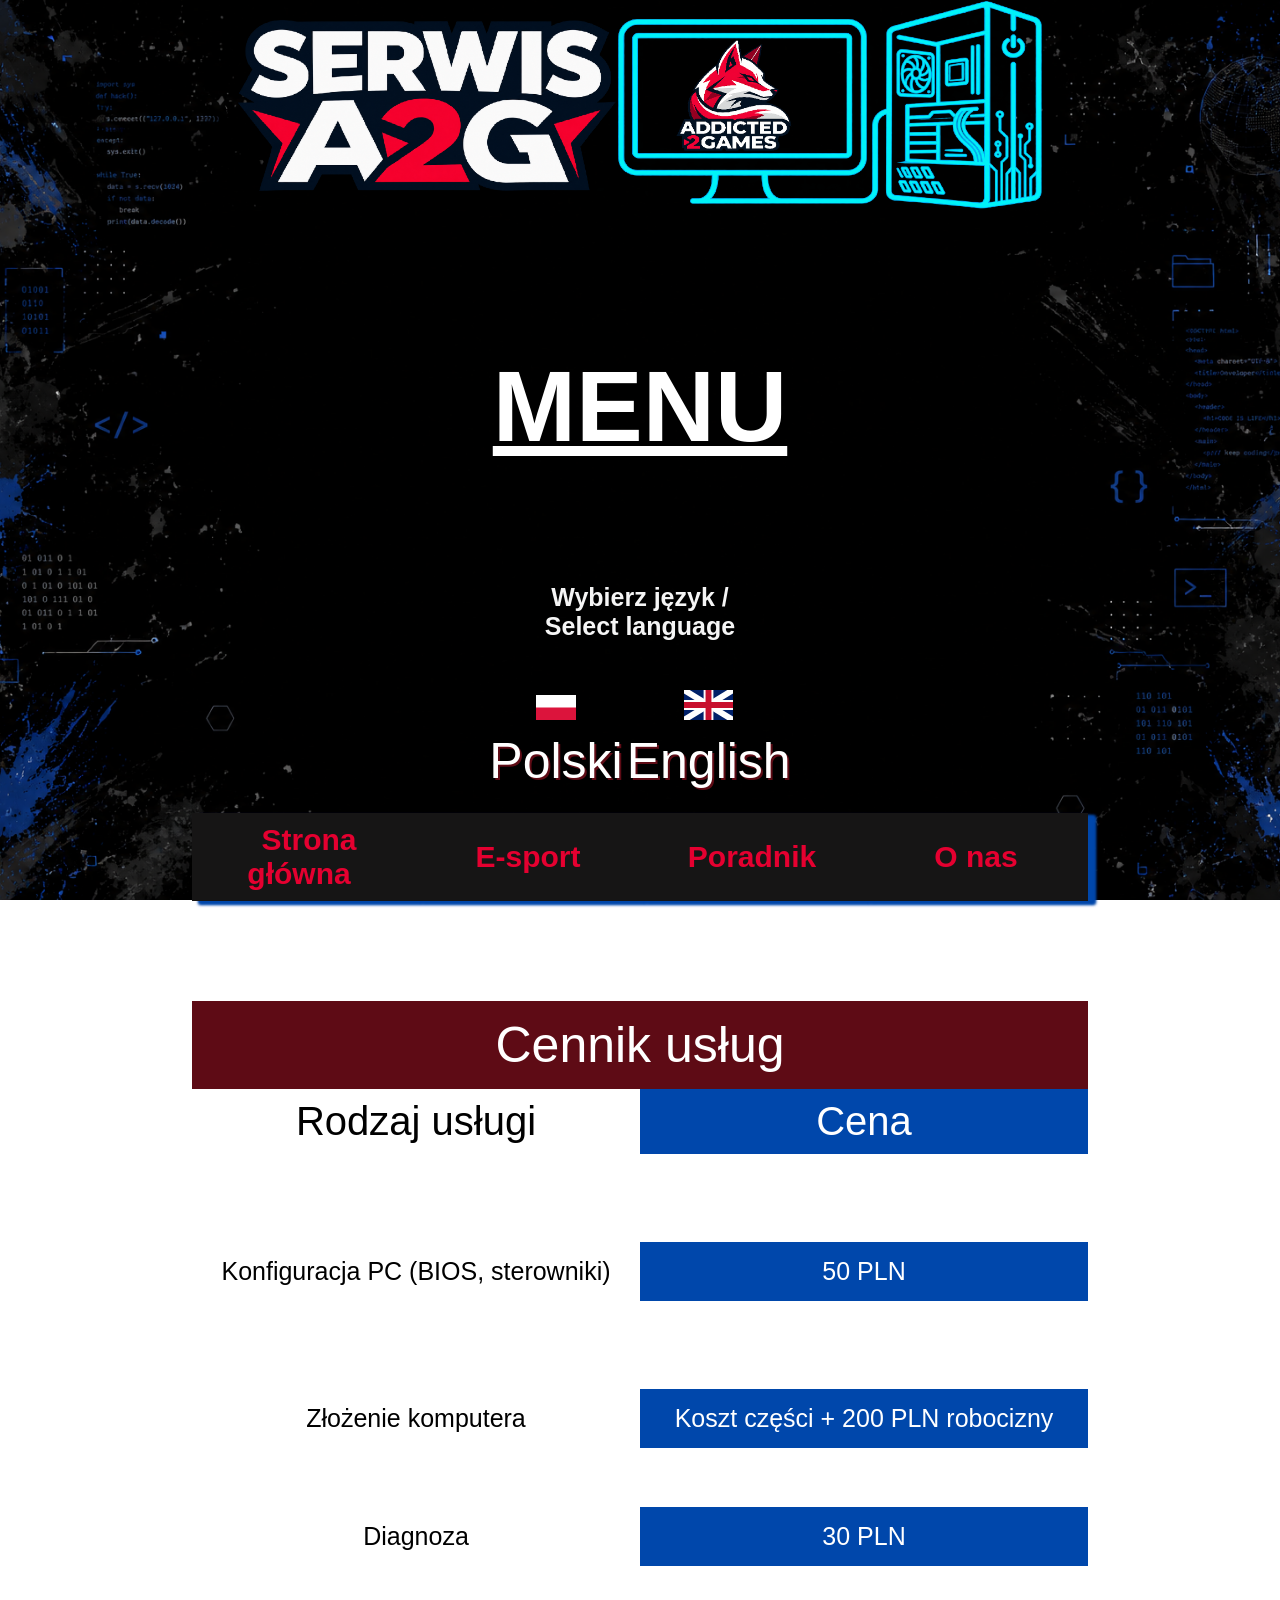
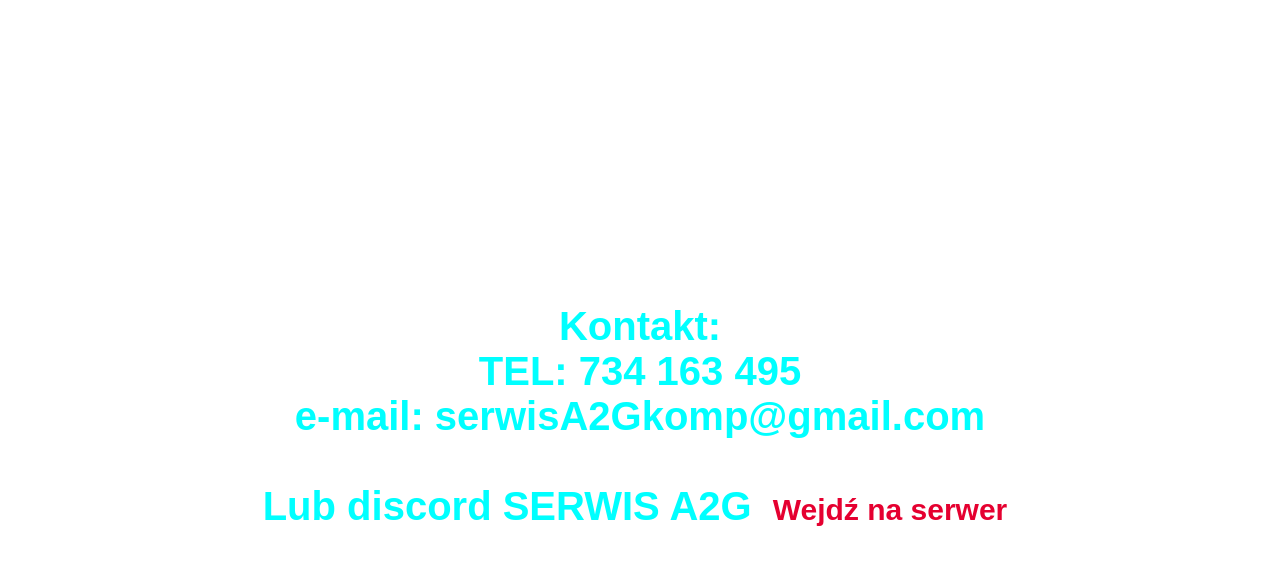
<file: index.html>
<!DOCTYPE html>
<html lang="pl">
<head>
<meta charset="UTF-8">
<link rel="stylesheet" href="styl3.css">
<link rel="icon" href="A2G3.ico" type="image/x-icon">
<title>Główna/Serwis</title>
</head>
<body>
<header>
    <img src="pc.png" alt="Grafika komputera" id="logo" class="fade-in">
</header>
<br>
<h1 id="menu" class="fade-in">MENU</h1>
 <table id="lang">
        <tr>
            <th colspan="2">Wybierz język / Select language</th>
            </tr>
        <tr>
            <td><a href="index.html" class="lang"><img src="PL.svg" alt="Polska flaga" class="flags">Polski</a></td>
        <td><a href="indexEN.html" class="lang"><img src="GB.svg" alt="British flag" class="flags">English</a></td>
        </tr>
    </table>   
<table id="linki" class="fade-in">
<tr>
<td><a class="podlinki" href="index.html">Strona główna</a></td>
<td><a class="podlinki" href="E-sportPL.html">E-sport</a></td>
<td><a class="podlinki" href="budowa.html">Poradnik</a></td>
<td><a class="podlinki" href="budowa.html">O nas</a></td>
</table>
<main>
<table id="uslugi" class="fade-in">
<tr>
    <td colspan="2" id="head-uslugi">Cennik usług</td>
    </tr>
    <tr>
<td id="uslugi-lewa">Rodzaj usługi</td>
<td id="uslugi-prawa">Cena</td>
</tr>
<tr class="uslg">
<td class="uslg">Konfiguracja WIN11 (Instalacja + optymalizacja)</td>
<td class="uslg">50 PLN (opcjonalnie + cena klucza)</td>
</tr>
<tr class="uslg2">
<td class="uslg3">Konfiguracja PC (BIOS, sterowniki)</td>
<td class="uslg2">50 PLN</td>
</tr>
<tr class="uslg">
<td class="uslg">Konserwacja (Odkurzanie, re-paste pc, etc)</td>
<td class="uslg">70 PLN</td>
</tr>
<tr class="uslg2">
<td class="uslg3">Złożenie komputera</td>
<td class="uslg2">Koszt części + 200 PLN robocizny</td>
</tr>
<tr class="uslg">
<td class="uslg">Modernizacja</td>
<td class="uslg">50 PLN</td>
</tr>
<tr class="uslg2">
<td class="uslg3">Diagnoza</td>
<td class="uslg2">30 PLN</td>
</tr>
</table>
<h2>Jesteś zainteresowany/a złożeniem Sobie PC? Przyjmuję zamówienia!</h2>
<h3>Kontakt:<br>
TEL: 734 163 495<br>
e-mail: serwisA2Gkomp@gmail.com<br>
<br>
Lub discord SERWIS A2G <a href="https://discord.gg/3q9Kz7Ax8" class="podlinki">Wejdź na serwer</a>
</h3>
</main>
    <footer>
        Autor strony: M4R0_0 (administrator A2G)
    </footer>
</body>
</html>
</file>
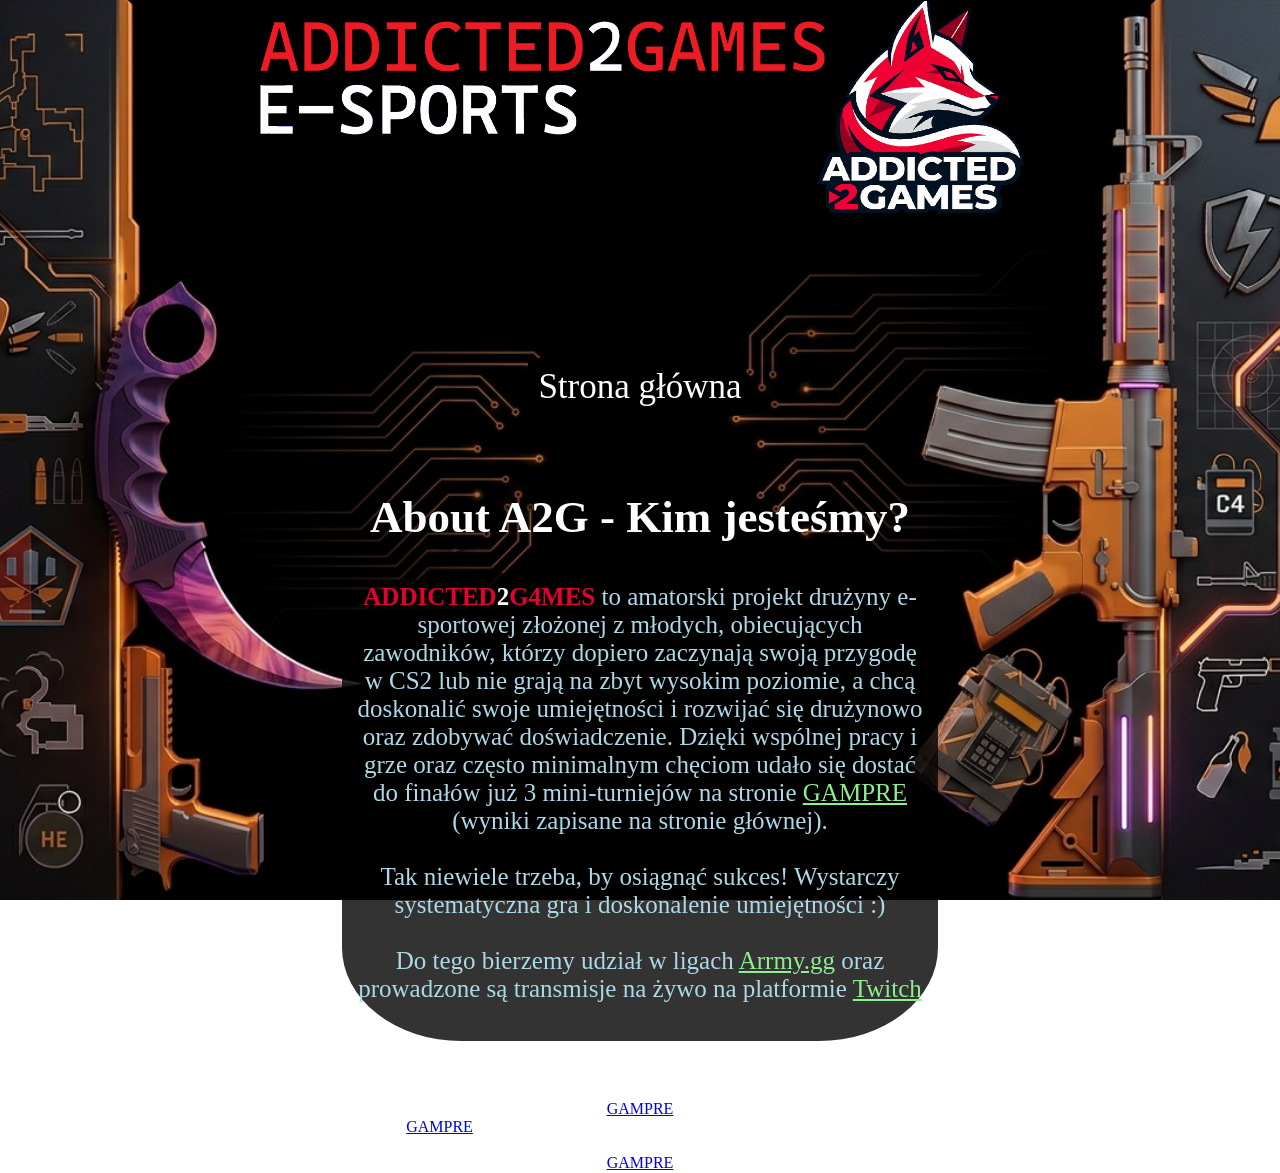
<file: about.html>
<!DOCTYPE html>
<html lang="pl">
<head>
<meta charset="UTF-8">
<link rel="stylesheet" href="styl4.css">
<link rel="icon" href="A2G3.ico" type="image/x-icon">
<title>About A2G</title>
</head>
<body>
<img src="logo2.jpg" alt="Fajne logo" id="logo" class="fade-in">
<br>
<a href="index.html" id="pow">Strona główna</a>
<br>
<br>
<br>
<br>
<h1 id="pocz" class="fade-in">About A2G - Kim jesteśmy?</h1>
<p id="p" class="fade-in"><b id="A2G">ADDICTED<b id="w">2</b>G4MES</b> to amatorski projekt drużyny e-sportowej złożonej z młodych, obiecujących zawodników, którzy dopiero zaczynają swoją
przygodę w CS2 lub nie grają na zbyt wysokim poziomie, a chcą doskonalić swoje umiejętności i rozwijać się drużynowo oraz zdobywać doświadczenie.
Dzięki wspólnej pracy i grze oraz często minimalnym chęciom udało się dostać do finałów już 3 mini-turniejów na stronie <a href="https://www.gampre.pl/" target="_blank" class="rozgrywki">GAMPRE</a> (wyniki zapisane na stronie głównej).
<br>
<br>
Tak niewiele trzeba, by osiągnąć sukces! Wystarczy systematyczna gra i doskonalenie umiejętności :)<br>
<br>
Do tego bierzemy udział w ligach <a href="https://cs.arrmy.gg/pl/home" target="_blank" class="rozgrywki">Arrmy.gg</a> oraz prowadzone są transmisje na żywo na platformie <a href="https://www.twitch.tv/m4r0_o" target="_blank" class="rozgrywki">Twitch</a><br>
<br>
</p>

<table id="trofy" class="fade-in">
<tr class="trof">
<td colspan="3" id="header-trofy">Osiągnięcia drużynowe:</td>
</tr>
<tr class="trof">
<td class="win">Wygrana</td>
<td class="sec">Drugie miejsce</td>
<td class="thrd">Trzecie miejsce</td>
<tr class="trof">
<td class="trof"><b class="win">Zwycięstwo</b> w turnieju <b class="turniej">2v2 AWP</b> na <a href="https://www.gampre.pl/turnieje/counter-strike-2/turniej-14308/drabinka/" target="_blank" class="drab">GAMPRE</a></td>
<td class="trof"><b class="sec">Drugie miejsce</b> w turnieju <b class="turniej">2v2 Pistol</b> na <a href="https://www.gampre.pl/turnieje/counter-strike-2/turniej-14322/drabinka/" target="_blank" class="drab">GAMPRE</a><br><br>
    <b class="sec">Drugie miejsce</b> w turnieju <b class="turniej">2v2 Wingman</b> na <a href="https://www.gampre.pl/turnieje/counter-strike-2/turniej-14326/drabinka/" target="_blank" class="drab">GAMPRE</a></td>
<td>...</td>
</tr>
</table>
</body>
</html>
</file>
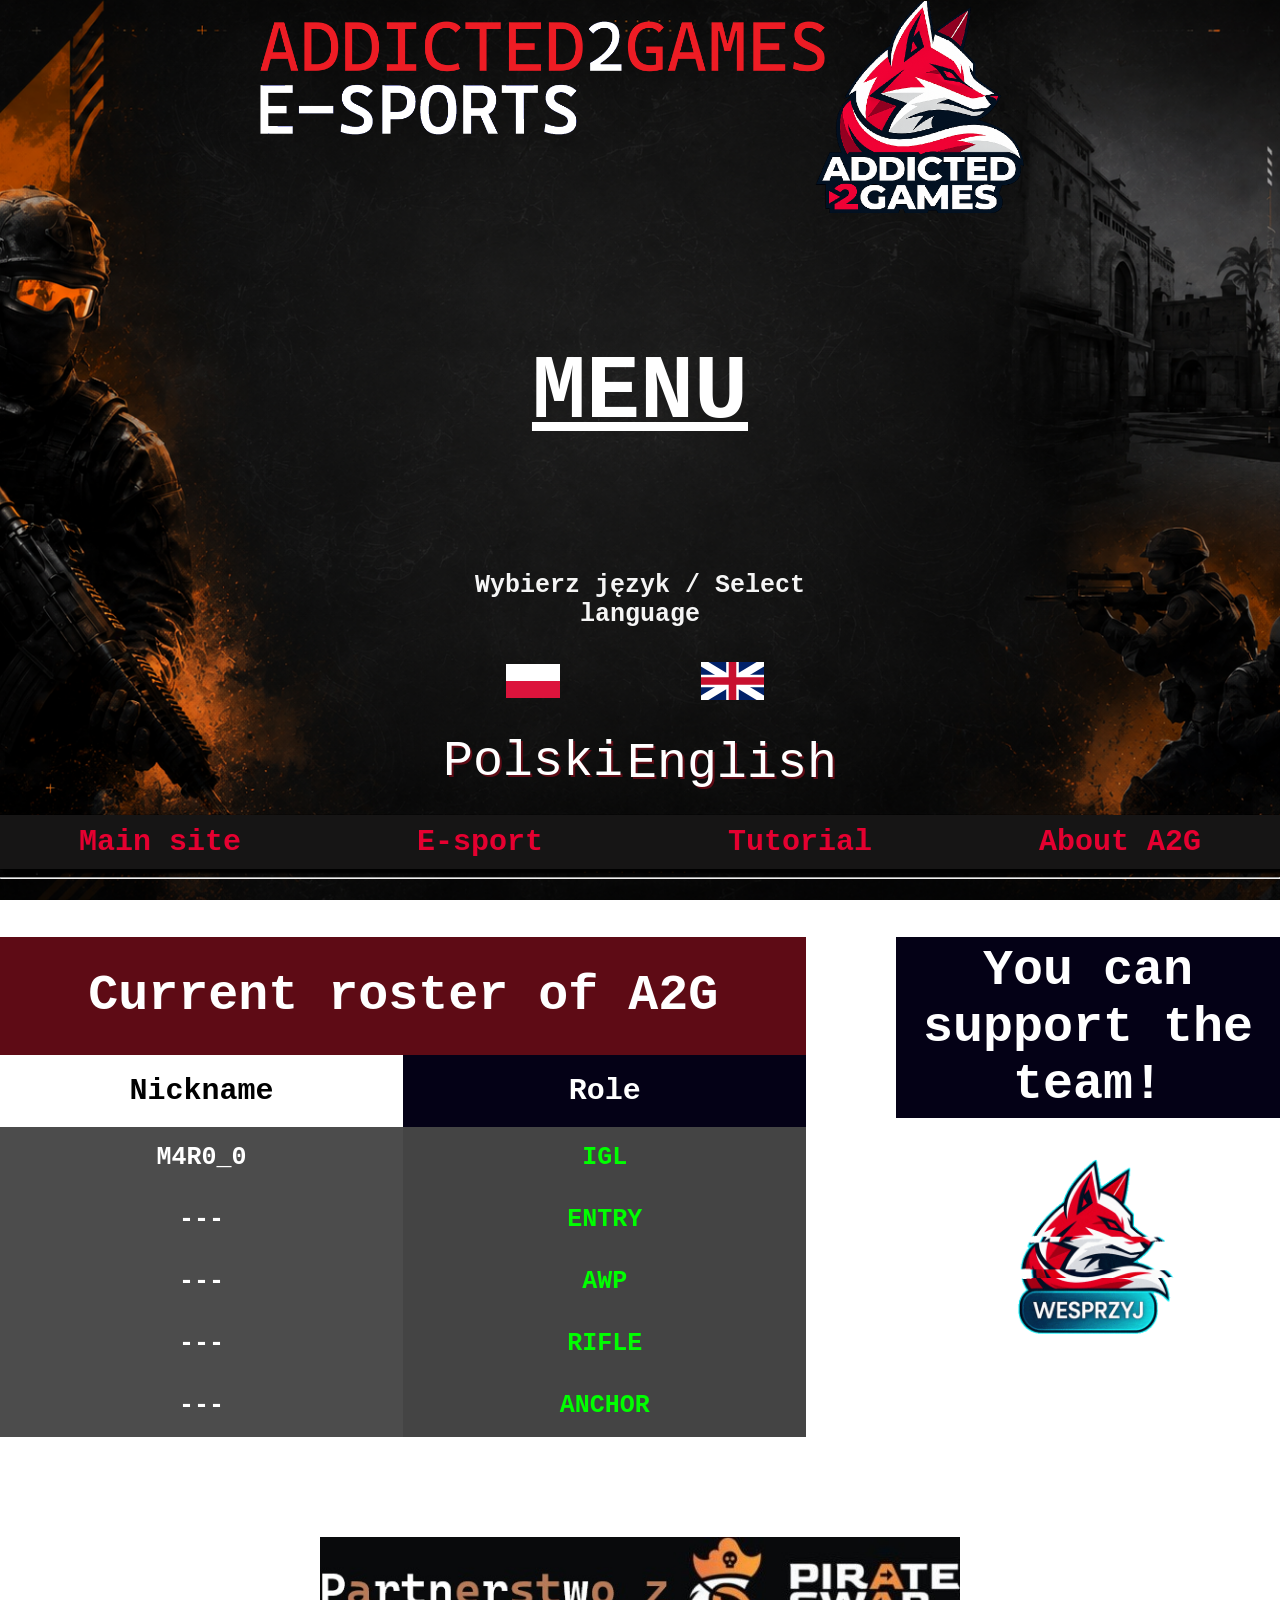
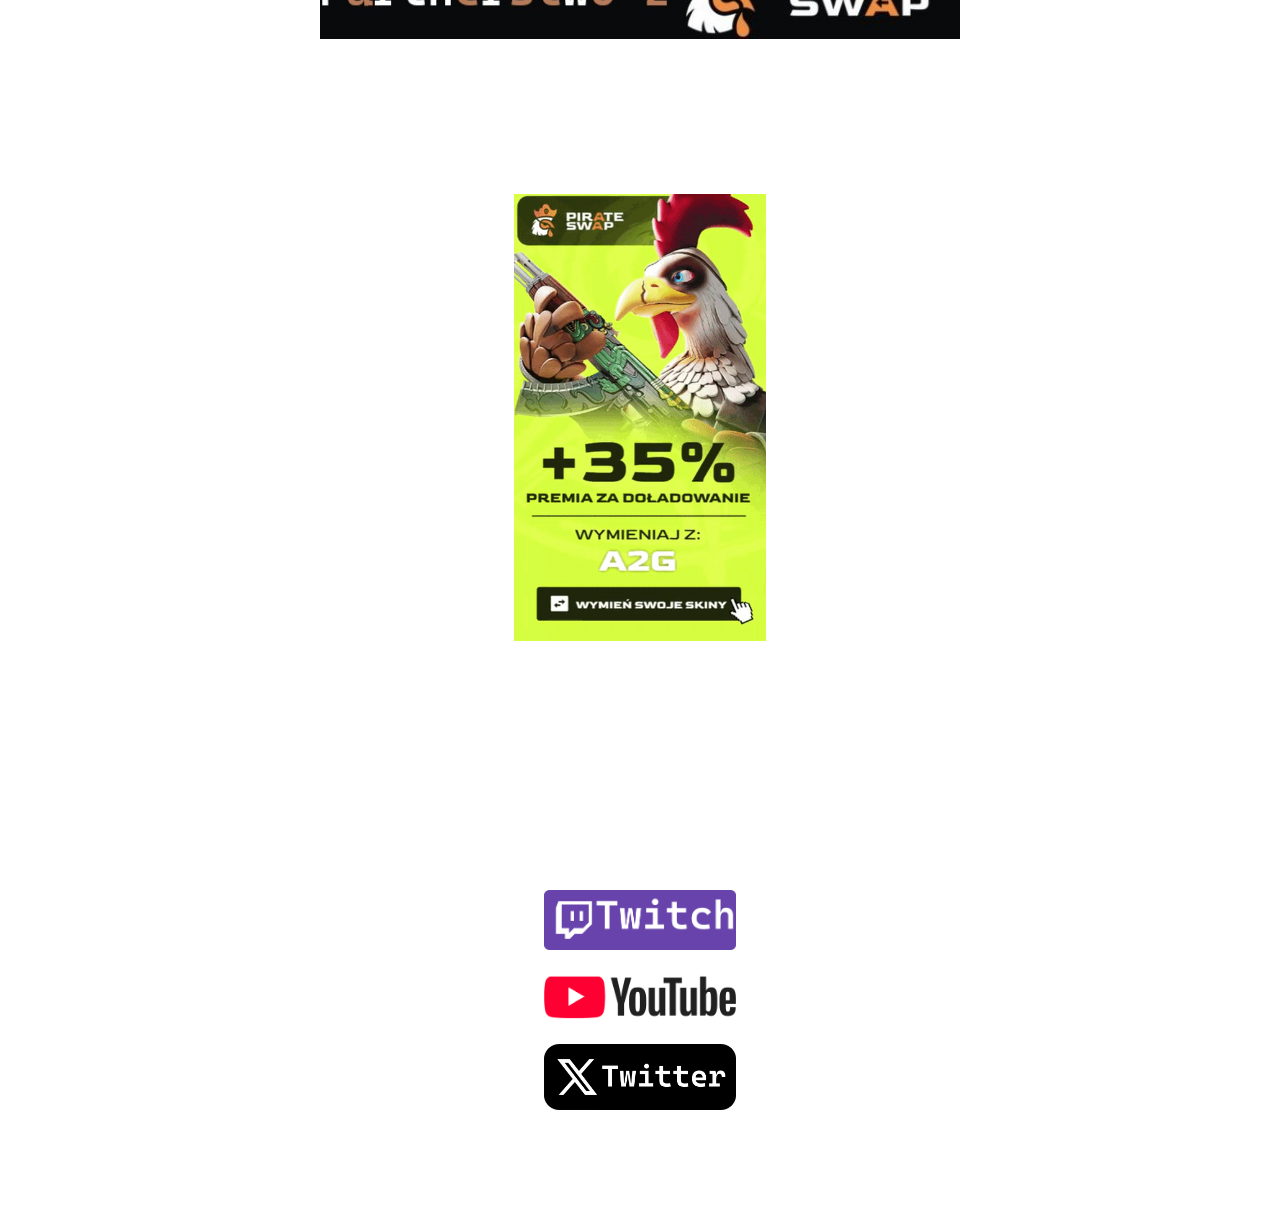
<file: E-sportEN.html>
<!DOCTYPE html>
<html lang="pl">
<head>
<meta charset="UTF-8">
<link rel="stylesheet" href="styl.css">
<link rel="icon" href="A2G3.ico" type="image/x-icon">
<title>E-sports team</title>
</head>
<body>
    <img src="logo2.jpg" alt="Baner drużynowy" id="logo" class="fade-in">
<nav>
    
    <h1 id="menu" class="fade-in"><b>MENU</b></h1>
    <table id="lang">
        <tr>
            <th colspan="2">Wybierz język / Select language</th>
            </tr>
        <tr>
            <td><a href="E-sportPL.html" class="lang"><img src="PL.svg" alt="Polska flaga" class="flags">Polski</a></td>
        <td><a href="E-sportEN.html" class="lang"><img src="GB.svg" alt="British flag" class="flags">English</a></td>
        </tr>
    </table>
    <table id="linki">
<tr>
<td><a class="podlinki" href="index.html">Main site</a></td>
<td><a class="podlinki" href="E-sport.html">E-sport</a></td>
<td><a class="podlinki" href="budowa.html">Tutorial</a></td>
<td><a class="podlinki" href="budowa.html">About A2G</a></td>
</table>
</nav>
<hr>
<main class="fade-in">
<section class="lewa">
<table id="sklad" class="fade-in">
<tr class="sk">
<td colspan="2" class="sk" id="header-sklad">Current roster of A2G</td>
</tr>
<tr class="sk">
<td class="sk" id="nickname">Nickname</td>
<td class="sk" id="rola">Role</td>
</tr>
<tr class="sk">
<td class="sk">M4R0_0</td>
<td class="rola">IGL</td>
</tr>
<tr class="sk">
<td class="sk">---</td>
<td class="rola">ENTRY</td>
</tr>
<tr class="sk">
<td class="sk">---</td>
<td class="rola">AWP</td>
</tr>
<tr class="sk">
<td class="sk">---</td>
<td class="rola">RIFLE</td>
</tr>
<tr class="sk">
<td class="sk">---</td>
<td class="rola">ANCHOR</td>
</tr>
</table>
</section>
    <section class="prawa">
<h1 id="support">You can support the team!</h1>
<a href="https://tipply.pl/@m4r0_0" target="_blank"><img src="wsparcie.gif" alt="Postaw mi kawę" id="wsparcie"></a>
</section>
<section id="middle">
<img src="swap.jpg" alt="współpraca z pirateswap" id="baner">
<h2 id="wymiana">Click the baner below to recive a bonus!</h2>
<a href="https://pirateswap.com/?ref=a2g" target="_blank"><img src="ps.gif" alt="pirateswap" id="baner2"></a>
<h1 id="media"><b>Our social media:</b></h1>
<a href="https://www.twitch.tv/m4r0_o" target="_blank"><img src="twt.png" alt="Twitch icon"></a><br>
<a href="https://www.youtube.com/@A2GM4R0_0" target="_blank"><img src="yt.png" alt="YouTube"></a><br>
<a href="https://x.com/M4R0_0cs2" target="_blank"><img src="X.png" alt="Twitter"></a>
</section>
<footer>
<h5><b>Site's author: M4R0_0 (administrator of A2G)<br> 
Thank you for coming!</b></h5>
</footer>
</main>
</body>
</html>
</file>
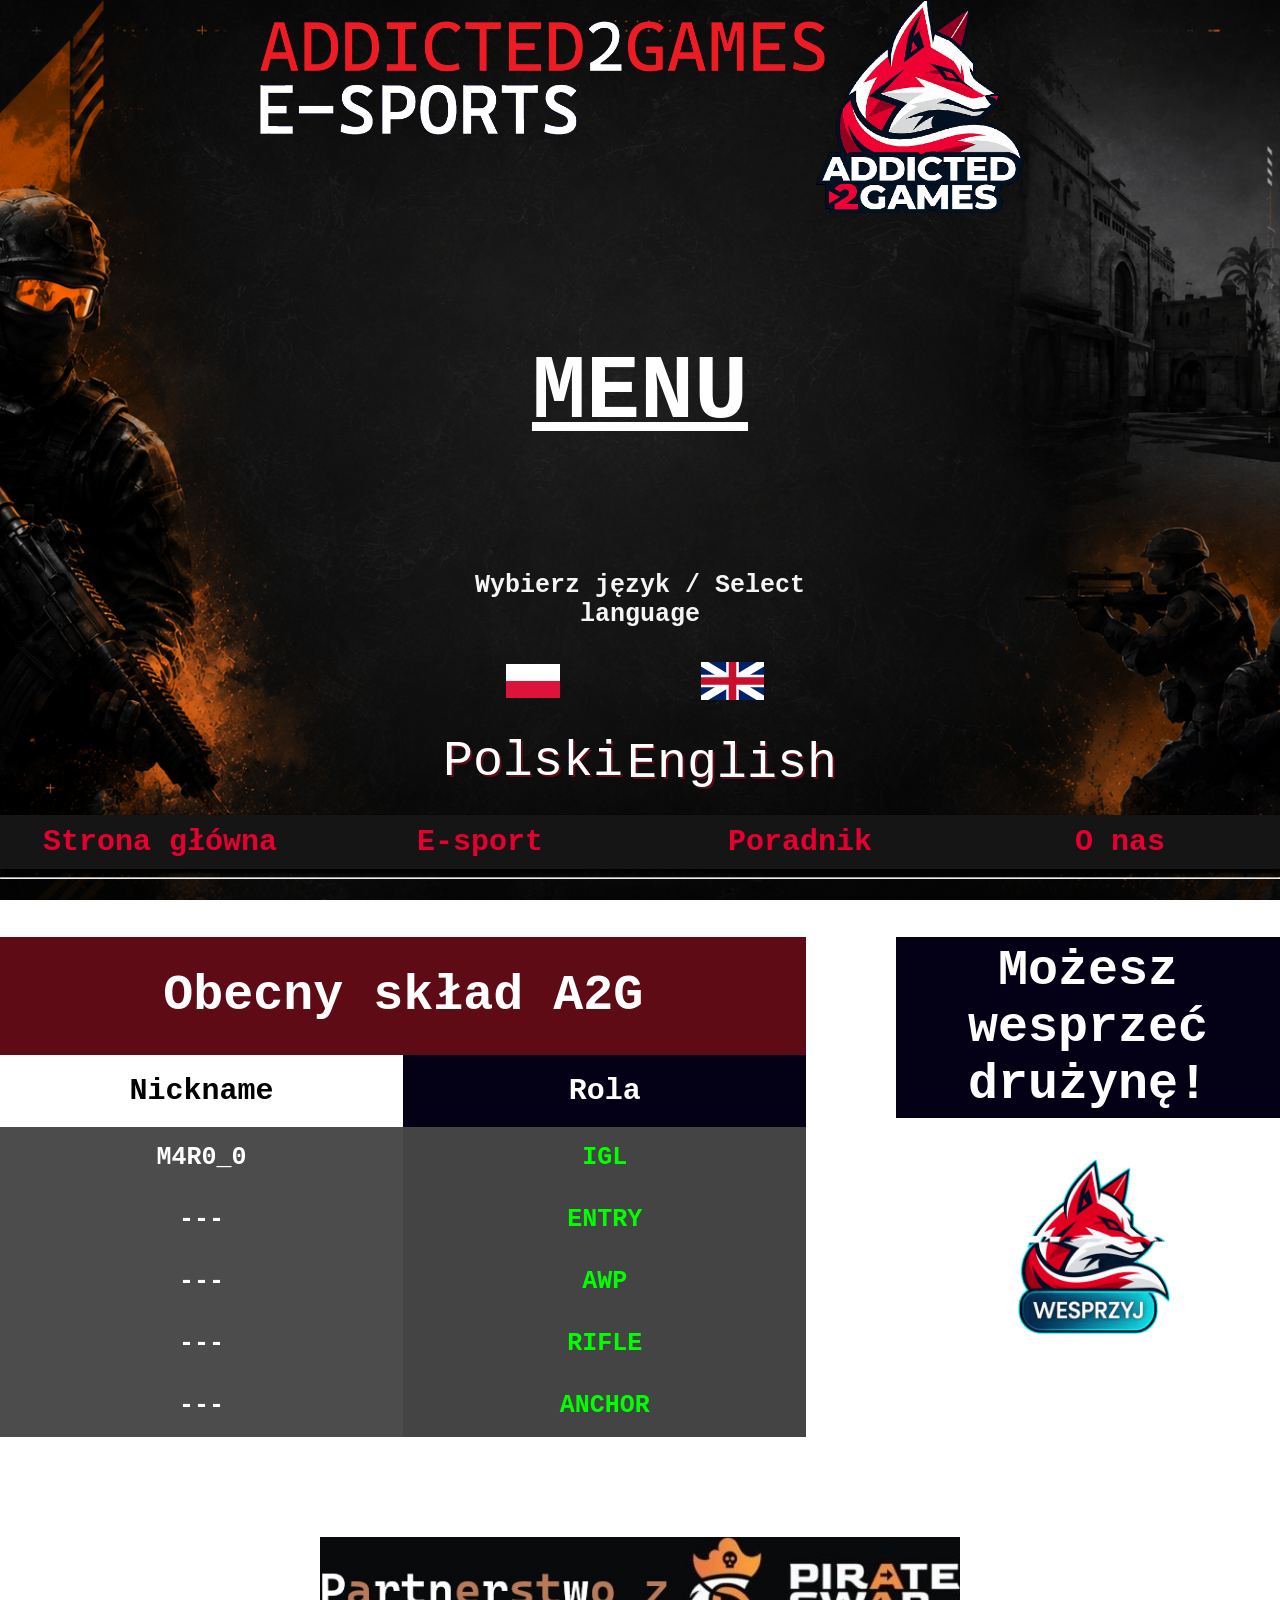
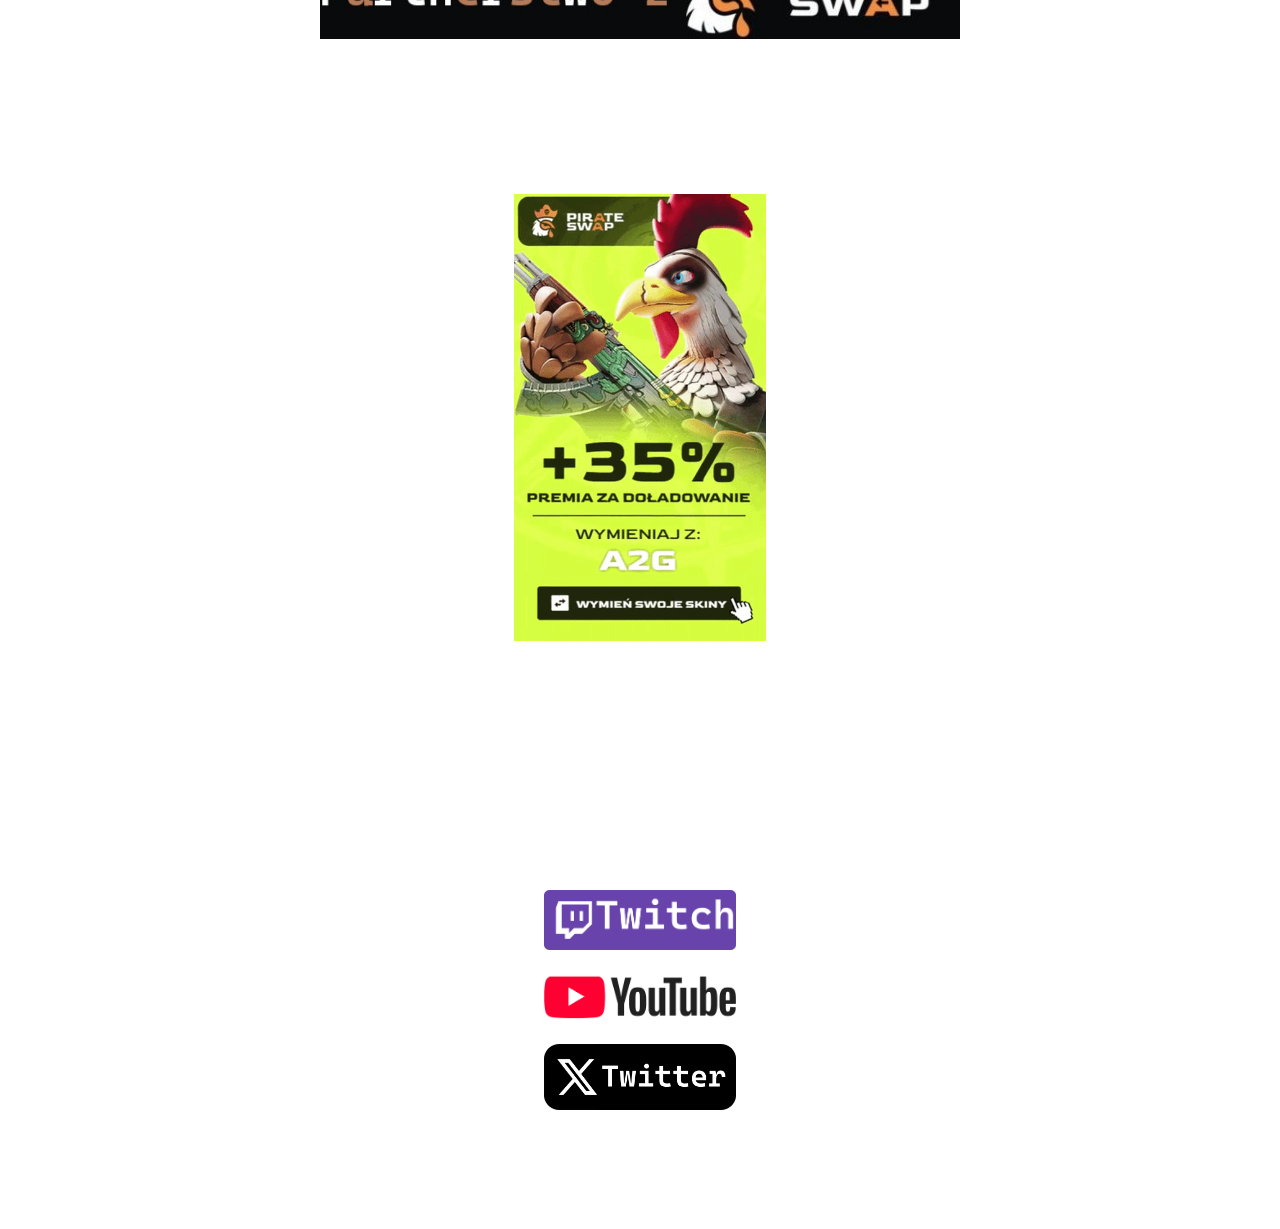
<file: E-sportPL.html>
<!DOCTYPE html>
<html lang="pl">
<head>
<meta charset="UTF-8">
<link rel="stylesheet" href="styl.css">
<link rel="icon" href="A2G3.ico" type="image/x-icon">
<title>E-sports team</title>
</head>
<body>
    <img src="logo2.jpg" alt="Baner drużynowy" id="logo" class="fade-in">
<nav>
    
    <h1 id="menu" class="fade-in"><b>MENU</b></h1>
    <table id="lang">
        <tr>
            <th colspan="2">Wybierz język / Select language</th>
            </tr>
        <tr>
            <td><a href="E-sportPL.html" class="lang"><img src="PL.svg" alt="Polska flaga" class="flags">Polski</a></td>
        <td><a href="E-sportEN.html" class="lang"><img src="GB.svg" alt="British flag" class="flags">English</a></td>
        </tr>
    </table>
    <table id="linki">
<tr>
<td><a class="podlinki" href="index.html">Strona główna</a></td>
<td><a class="podlinki" href="E-sport.html">E-sport</a></td>
<td><a class="podlinki" href="budowa.html">Poradnik</a></td>
<td><a class="podlinki" href="budowa.html">O nas</a></td>
</table>
</nav>
<hr>
<main class="fade-in">
<section class="lewa">
<table id="sklad" class="fade-in">
<tr class="sk">
<td colspan="2" class="sk" id="header-sklad">Obecny skład A2G</td>
</tr>
<tr class="sk">
<td class="sk" id="nickname">Nickname</td>
<td class="sk" id="rola">Rola</td>
</tr>
<tr class="sk">
<td class="sk">M4R0_0</td>
<td class="rola">IGL</td>
</tr>
<tr class="sk">
<td class="sk">---</td>
<td class="rola">ENTRY</td>
</tr>
<tr class="sk">
<td class="sk">---</td>
<td class="rola">AWP</td>
</tr>
<tr class="sk">
<td class="sk">---</td>
<td class="rola">RIFLE</td>
</tr>
<tr class="sk">
<td class="sk">---</td>
<td class="rola">ANCHOR</td>
</tr>
</table>
</section>
    <section class="prawa">
<h1 id="support">Możesz wesprzeć drużynę!</h1>
<a href="https://tipply.pl/@m4r0_0" target="_blank"><img src="wsparcie.gif" alt="Postaw mi kawę" id="wsparcie"></a>
</section>
<section id="middle">
<img src="swap.jpg" alt="współpraca z pirateswap" id="baner">
<h2 id="wymiana">Kliknij poniżej, by uzyskać bonus przy wymianie!</h2>
<a href="https://pirateswap.com/?ref=a2g" target="_blank"><img src="ps.gif" alt="pirateswap" id="baner2"></a>
<h1 id="media"><b>Nasze media społecznościowe:</b></h1>
<a href="https://www.twitch.tv/m4r0_o" target="_blank"><img src="twt.png" alt="Twitch icon"></a><br>
<a href="https://www.youtube.com/@A2GM4R0_0" target="_blank"><img src="yt.png" alt="YouTube"></a><br>
<a href="https://x.com/M4R0_0cs2" target="_blank"><img src="X.png" alt="Twitter"></a>
</section>
<footer>
<h5><b>Autor strony: M4R0_0 (administrator A2G)<br> 
Dzięki, że wpadłeś/aś!</b></h5>
</footer>
</main>
</body>
</html>
</file>
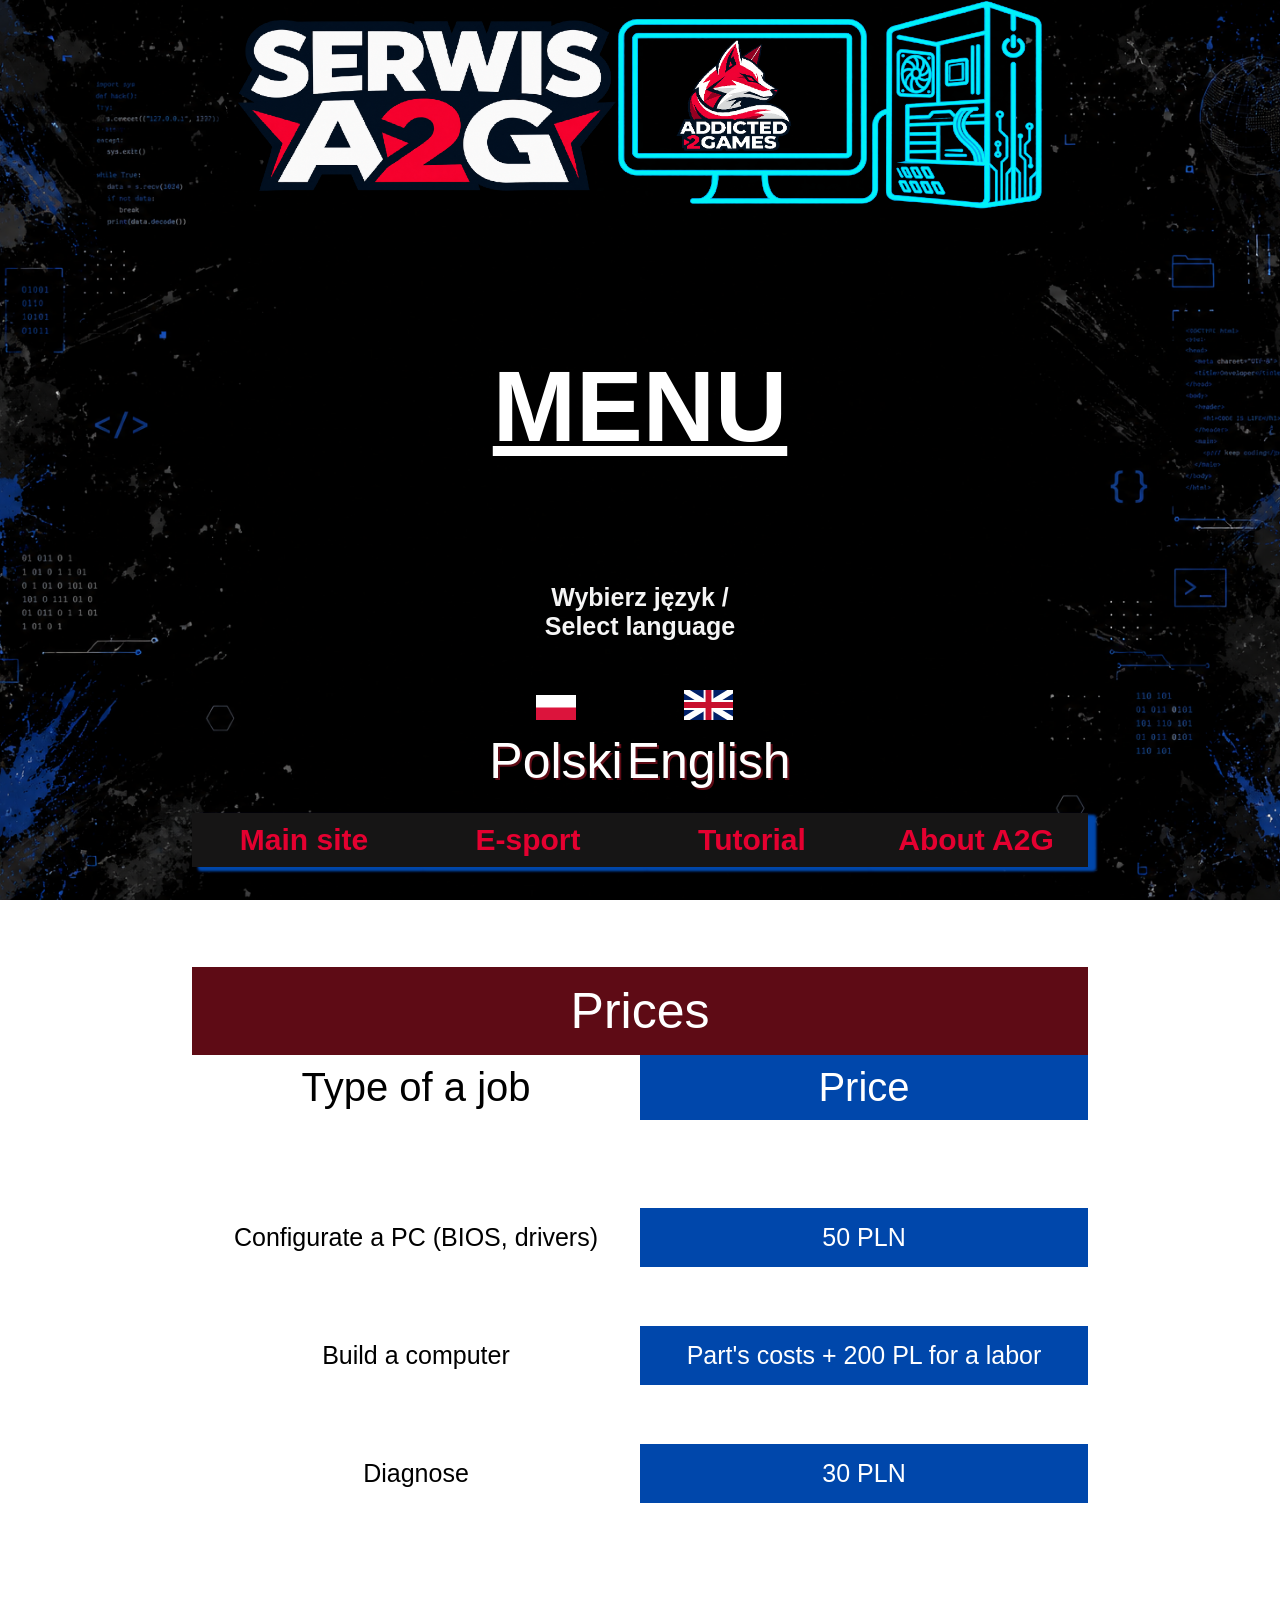
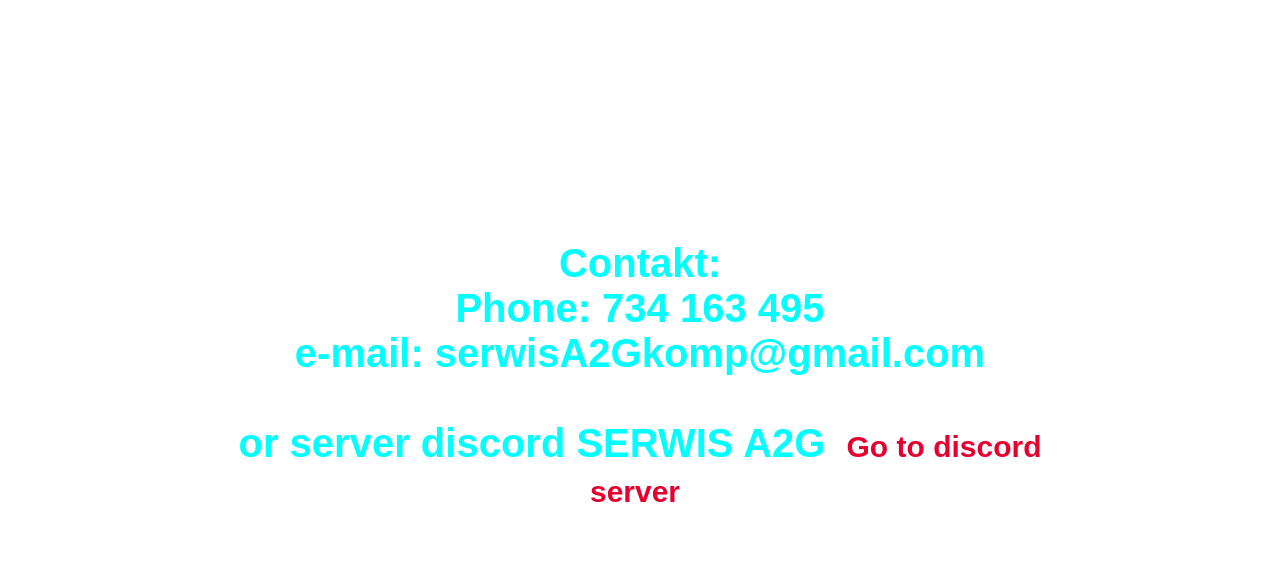
<file: indexEN.html>
<!DOCTYPE html>
<html lang="pl">
<head>
<meta charset="UTF-8">
<link rel="stylesheet" href="styl3.css">
<link rel="icon" href="A2G3.ico" type="image/x-icon">
<title>Główna/Serwis</title>
</head>
<body>
<header>
    <img src="pc.png" alt="Grafika komputera" id="logo" class="fade-in">
</header>
<br>
<h1 id="menu" class="fade-in">MENU</h1>
 <table id="lang">
        <tr>
            <th colspan="2">Wybierz język / Select language</th>
            </tr>
        <tr>
            <td><a href="index.html" class="lang"><img src="PL.svg" alt="Polska flaga" class="flags">Polski</a></td>
        <td><a href="indexEN.html" class="lang"><img src="GB.svg" alt="British flag" class="flags">English</a></td>
        </tr>
    </table>   
<table id="linki" class="fade-in">
<tr>
<td><a class="podlinki" href="index.html">Main site</a></td>
<td><a class="podlinki" href="E-sport.html">E-sport</a></td>
<td><a class="podlinki" href="budowa.html">Tutorial</a></td>
<td><a class="podlinki" href="budowa.html">About A2G</a></td>
</table>
<main>
<table id="uslugi" class="fade-in">
<tr>
    <td colspan="2" id="head-uslugi">Prices</td>
    </tr>
    <tr>
<td id="uslugi-lewa">Type of a job</td>
<td id="uslugi-prawa">Price</td>
</tr>
<tr class="uslg">
<td class="uslg">Install WIN11</td>
<td class="uslg">50 PLN (+ optional price of an activation key)</td>
</tr>
<tr class="uslg2">
<td class="uslg3">Configurate a PC (BIOS, drivers)</td>
<td class="uslg2">50 PLN</td>
</tr>
<tr class="uslg">
<td class="uslg">Clean (Dusting, re-paste, etc)</td>
<td class="uslg">70 PLN</td>
</tr>
<tr class="uslg2">
<td class="uslg3">Build a computer</td>
<td class="uslg2">Part's costs + 200 PL for a labor</td>
</tr>
<tr class="uslg">
<td class="uslg">Modernize</td>
<td class="uslg">50 PLN</td>
</tr>
<tr class="uslg2">
<td class="uslg3">Diagnose</td>
<td class="uslg2">30 PLN</td>
</tr>
</table>
<h2>If you are interested in building a PC for yourself feel free to place an order!</h2>
<h3>Contakt:<br>
Phone: 734 163 495<br>
e-mail: serwisA2Gkomp@gmail.com<br>
<br>
or server discord SERWIS A2G <a href="https://discord.gg/3q9Kz7Ax8" class="podlinki">Go to discord server</a>
</h3>
</main>
    <footer>
       Site's author: M4R0_0 (administrator A2G)
    </footer>
</body>
</html>
</file>
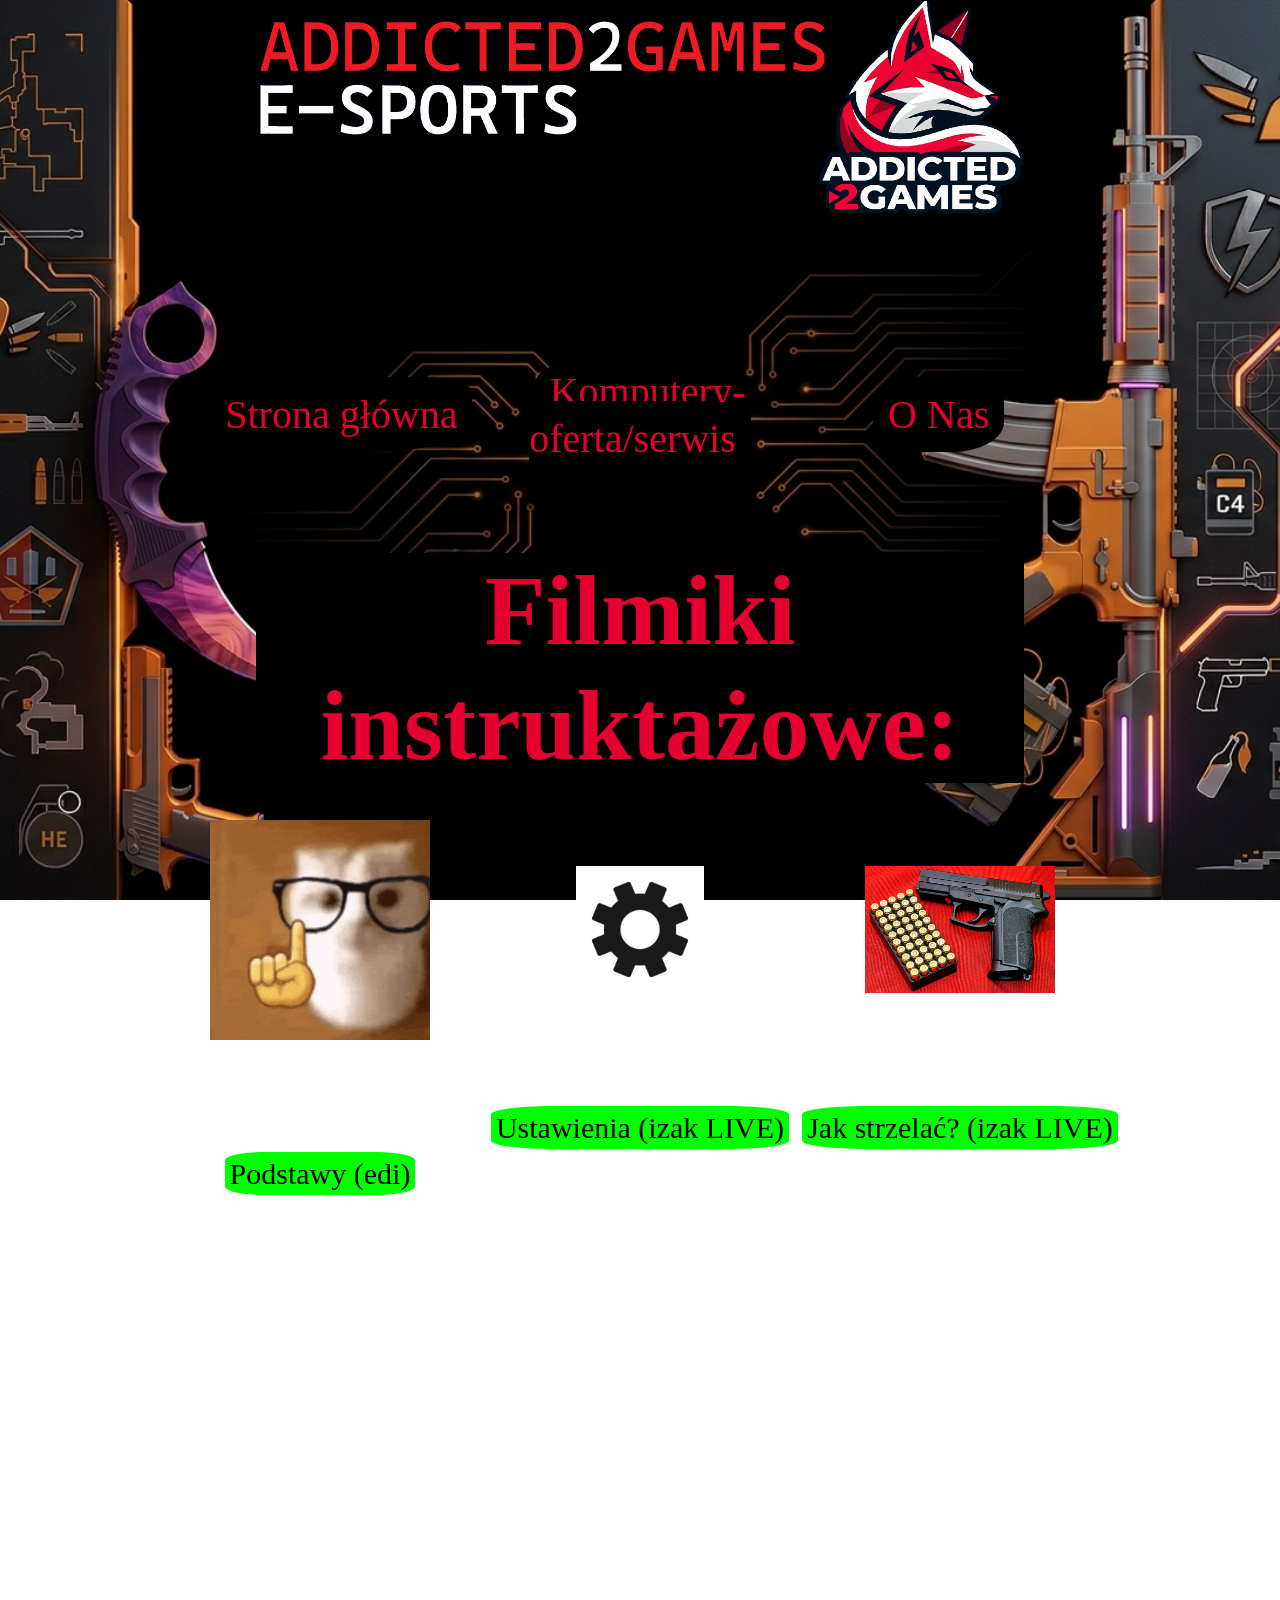
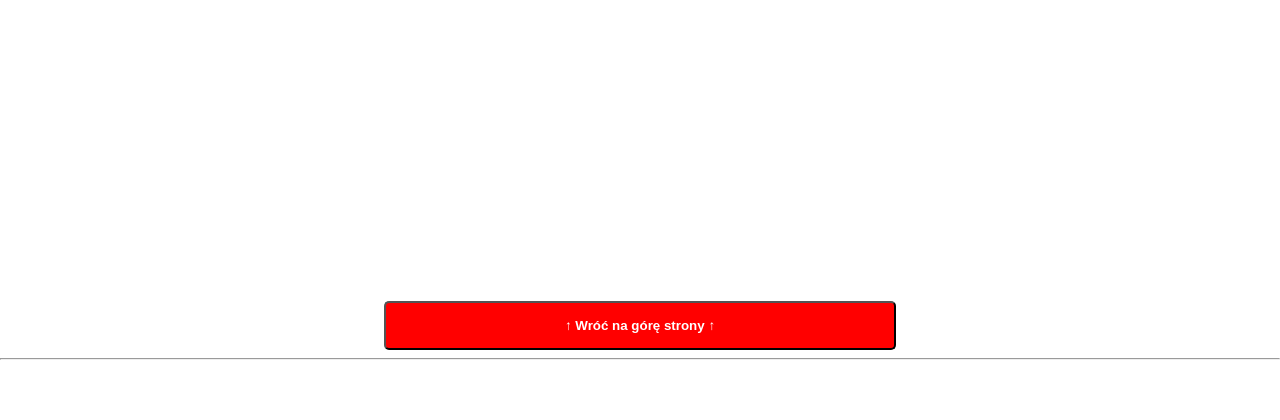
<file: poradnik.html>
<!DOCTYPE html>
<html lang="pl">
<head>
<meta charset="UTF-8">
<link rel="stylesheet" href="styl4.css">
<link rel="icon" href="A2G3.ico" type="image/x-icon">
<title>Useful advice</title>
</head>
<body>
<img src="logo2.jpg" alt="Fajny baner XDDD" id="logo" class="fade-in"><br>

<table id="linki" class="fade-in">
<tr>
<td><a href="index.html" class="linki">Strona główna</a></td>
<td><a href="komputery.html" class="linki">Komputery-oferta/serwis</a></td>
<td><a href="about.html" class="linki">O Nas</a></td>
</tr>
</table>
<br>
<br>
<br>
<br>
<br>
<h1 id="header" class="fade-in">Filmiki instruktażowe:</h1><br>
<br>
<main class="fade-in">
<table>
<tr>
<td>
<img src="cat-nerd.gif" alt="Podstawy.gif" id="zdj">
<h2 class="lin">Podstawy:</h2><a href="https://www.youtube.com/watch?v=Gex-8rnVQwY" target="_blank" class="film">Podstawy (edi)</a></br>
</td>
<td>
<img src="gear.jpg" alt="Ustawienia.png" id="zdj2">
<h2 class="lin">Ustawienia:</h2><a href="https://www.youtube.com/watch?v=BZFoC5S_N9c" target="_blank" class="film">Ustawienia (izak LIVE)</a>
</td>
<td>
<img src="gun.jpg" alt="Jak strzelać.png" id="zdj3">
<h2 class="lin">Jak strzelać:</h2><a href="https://www.youtube.com/watch?v=-ebEIGybaTw" target="_blank" class="film">Jak strzelać? (izak LIVE)</a>
</td>
</tr>
</table>
<br>
<br>
<br>
<br>
<br>
<br>
<br>
<br>
<br>
<br>
<br>
<b class="G">*sugestia*</b>
<div class="granaty"><b class="G">Granaty podpisz pod:</b><br><br>
a) <b class="b">"Q"</b> = Smoke<br>
b) <b class="b">"E"</b> = Flash<br>
c) <b class="b">"C"</b> = Molotov<br>
d) <b class="b">"4"</b> = Granat zaczepny<br>
</div>

<button id="powrot" onclick="window.location.href='poradnik.html'"><b>↑ Wróć na górę strony ↑</b></button>
</main>

<hr>
<footer>
<h5><b>Autor stronki: M4R0_0 (administrator A2G)</b></h5>
</footer>
</body>
</html>
</file>
<file: styl3.css>
body{
background-image: url("komputery.jpg");
background-size: cover;
background-position: center;
background-attachment: fixed;
text-align: center;
color: white;
overflow-x: hidden;
justify-content: center;
margin: auto;
width: 70%;
font-family: 'Franklin Gothic Medium', 'Arial Narrow', Arial, sans-serif;
}
#logo{
  width: 90%;
margin-bottom: 50px;
}
#menu{
font-size: 100px;
text-decoration: underline;
font-family: 'Trebuchet MS', 'Lucida Sans Unicode', 'Lucida Grande', 'Lucida Sans', Arial, sans-serif;
}
ul{
  list-style-type: none;
}
#lang{
  width: 30%;
  margin: auto;
  padding: 20px;
}
.flags{
  width: 30%;
}
.lang{
  color: white;
  text-decoration: none;
  text-shadow: 2px 2px #5E0B15;
font-size: 50px;
}
.lang:hover{
font-size: 51px;
color: lime;
}
th{
  color: whitesmoke;
  font-size: 25px;
 padding: 30px;
}
#linki, #linki tr, #linki td{
width: 100%;
table-layout: fixed;
border-collapse: collapse;
text-align: center;
background-color: rgb(22, 21, 21);
padding: 10px;
box-shadow: 7px 3px 3px rgb(0, 71, 171);
margin: auto;
margin-bottom: 100px;
}
.podlinki{color: #E50030;
font-size: 30px;
font-weight: bold;
border-radius: 5% 20% 5% 20%;
text-decoration: none;
text-align: center;
padding: 10px;
}
.podlinki:hover{
color: lime;
background-color: rgb(0, 0, 0);
border: 2px solid white;
}
#uslugi, #uslugi tr, #uslugi td{
border-collapse: collapse;
width: 100%;
table-layout: fixed;
margin: auto;
margin-bottom: 100px;
}
#head-uslugi{
  background-color: #5E0B15;
font-size: 50px; 
padding: 15px;
}
#uslugi-lewa{
  background-color: white;
color: black;
  font-size: 40px;
padding: 10px;
}
#uslugi-prawa{
  background-color: rgb(0, 71, 171);
font-size: 40px;
padding: 10px;
}
.uslg{
  font-size: 25px;
  padding: 15px;
}
.uslg2{
  font-size: 25px;
  padding: 15px;
  background-color: rgb(0, 71, 171);
}
.uslg3{
  font-size: 25px;
  padding: 15px;
  background-color: white;
  color: black;
}
h3{
  font-size: 40px;
color: aqua;
}
h2{
  font-size: 55px;
  font-weight: bold;
}

.fade-in {
  opacity: 0;
  animation: pojawienie 1s ease forwards;
}

@keyframes pojawienie {
  from {
    opacity: 0;
    transform: translateY(50px);
  }

  to {
    opacity: 1;
    transform: translateY(0);
  }
}
#logo{
  animation-delay: 0.3s;
}
#linki{
  animation-delay: 0.6s;
}
#menu{
  animation-delay: 1s;
}
#uslugi{
  animation-delay: 0.9s;
}
</file>
<file: styl4.css>
body{
background-image: url(tło3.png);
min-height: 100vh;
text-align: center;
overflow-x: hidden;
background-attachment: fixed;
background-position: center;
background-repeat: no-repeat;
background-size: cover;
margin: auto;
}

#logo{
width: 60%;
margin-bottom: 150px;
}

#linki{
width: 70%;
border-collapse: collapse;
text-align: center;
}

#header{
font-size: 100px;
color: #E50030;
background-color: black;
width: 60%;
text-align: center;
margin: auto;
}

table, tr, td{
table-layout: fixed;
border-collapse: collapse;
color: white;
width: 75%;
text-align: center;
margin: auto;
}

#zdj1{
width: 0%;
}

#zdj2{
width: 40%;
}

#zdj3{
width: 60%;
}

#powrot{
background-color: red;
color: white;
border-radius: 5px;
padding: 15px;
width: 40%;
}

#powrot:hover{
background-color: lime;
color: DarkRed;
}

#pow{
background-color: black;
border-radius: 10% 40% 10% 40%;
padding: 10px;
color: white;
text-decoration: none;
font-size: 35px;
}

#pow:hover{
background-color: lime;
color: black;
}

.linki{
background-color: black;
border-radius: 40% 20% 40% 20%;
color: #E50030;
padding: 15px;
font-size: 40px;
text-decoration: none;
margin: auto;
}

.linki:hover{
font-size: 41px;
color: lime;
}

.film{
font-size: 30px;
color: black;
background-color: lime;
border-radius: 20%;
text-decoration: none;
padding: 5px;
}

.film:hover{
color: white;
background-color: black;
}

footer{
color: white;
}

.granaty{
color: white;
font-size: 55px;
}

.G{
font-size: 85px;
color: white;
}

.lin{
font-size: 40px;
}

p{
color: lightblue;
width: 45%;
text-align: center;
margin: auto;
font-size: 25px;
background-color: rgba(0, 0, 0, 0.8);
border-radius: 20%;
padding: 10px;
}

#pocz{
color: white;
font-size: 45px;
}

.rozgrywki{
color: lightgreen;
}
.rozgrywki:hover{
color: red;
}

#A2G{
color: #E50030;
}

#w{
color: white;
}

.fade-in {
  opacity: 0;
  animation: pojawienie 1s ease forwards;
}

@keyframes pojawienie {
  from {
    opacity: 0;
    transform: translateY(20px);
  }

  to {
    opacity: 1;
    transform: translateY(0);
  }
}
#logo{
animation-delay: 0s;
}
#pocz{
animation-delay: 0.3s;
}
#p{
animation-delay: 0.8s;
}
#logo{
animation-delay: 0.3s;
}
#linki{
animation-delay: 0.3;
}
#header{
animation-delay: 0.3s;
}
</file>
<file: styl.css>
*{
  font-family: 'Courier New', Courier, monospace;
}
body{
background-image: url("tlo2.png");
background-attachment: fixed;
background-repeat: no-repeat;
background-position: center;
background-size: cover;
min-height: 100vh;
text-align: center;
overflow-x: hidden;
margin: auto;
}

#logo{
width: 60%;
justify-content: center;
margin-bottom: 50px;
}

ul{
  list-style-type: none;
}
#lang{
  width: 30%;
  margin: auto;
  padding: 20px;
}
.flags{
  width: 30%;
}
.lang{
  color: white;
  text-decoration: none;
  text-shadow: 2px 2px #5E0B15;
font-size: 50px;
}
.lang:hover{
font-size: 51px;
color: lime;
}
th{
  color: whitesmoke;
  font-size: 25px;
 padding: 30px;
}
#linki, #linki tr, #linki td{
width: 100%;
table-layout: fixed;
border-collapse: collapse;
text-align: center;
background-color: rgb(22, 21, 21);
padding: 10px;
box-shadow: 7px 3px 3px black;
}
.podlinki{
color: #E50030;
font-size: 30px;
font-weight: bold;
border-radius: 5% 20% 5% 20%;
text-decoration: none;
text-align: center;
padding: 10px;
}
.podlinki:hover{
color: lime;
background-color: rgb(0, 0, 0);
border: 2px solid white;
}
#menu{
font-size: 90px;
text-decoration: underline;
color: white;
}
#sklad{
table-layout: fixed;
border-collapse: collapse;
color: white;
background-color: rgba(0, 0, 0, 0.7);
margin-top: 50px;
width: 90%;
height: 500px;
box-shadow: 15px 10px 10px rgba(255, 255, 255, 0.7);
}
.sk{
border-collapse: collapse;
text-align: center;
font-weight: bold;
font-size: 25px;
}
#header-sklad{
font-size: 50px;
font-weight: bold;
background-color: #5E0B15;
}
#nickname{
font-size: 30px;
background-color: white;
color: black;
}
#rola{
font-size: 30px;
background-color: rgb(4, 1, 22);
}
.rola{
background-color: rgba(0, 0, 0, 0.1);
border-collapse: collapse;
text-align: center;
font-weight: bold;
font-size: 25px;
color: lime;
}
.lewa{
float: left;
width: 70%;
margin-bottom: 100px;
}
.prawa{
float: right;
width: 30%;
margin-bottom: 100px;
}
#partner{
color: white;
font-size: 90px;
}
#wsparcie{
width: 50%;
}
#wsparcie:hover{
transform: scale(1.2);
}
#support{
  color: white;
  font-size: 50px;
margin: 50px 0px 40px 0px;
padding: 5px;
background-color: rgb(4, 1, 22);
}
#baner{
width:50%;
margin-bottom: 50px;
}
#baner2{
width: 20%;
box-sizing: border-box;
padding: 2px;
margin-bottom: 50px;
}
#baner2:hover{
  transform: scale(0.95);
  border: 1px solid blue;
}
#wymiana{
  color: white;
  font-size: 35px;
}
#media{
color: white;
font-size: 60px;
text-decoration: overline;
margin-bottom: 75px;
}
img{
width: 15%;
text-align: center; 
margin-bottom: 20px;
}
img:hover{
transform: scale(1.1);
}
footer{
text-align: center;
color: white;
font-size: 20px;
}
.fade-in {
  opacity: 0;
  animation: pojawienie 1s ease forwards;
}

@keyframes pojawienie {
  from {
    opacity: 0;
    transform: translateY(30px);
  }

  to {
    opacity: 1;
    transform: translateY(0);
  }
}
#logo{
  animation-delay: 0s;
}
main{
  animation-delay: 0.3s;
}
#menu{
animation-delay: 0.7s;
}
#jezyk{
  animation-delay: 1s;
}
</file>
